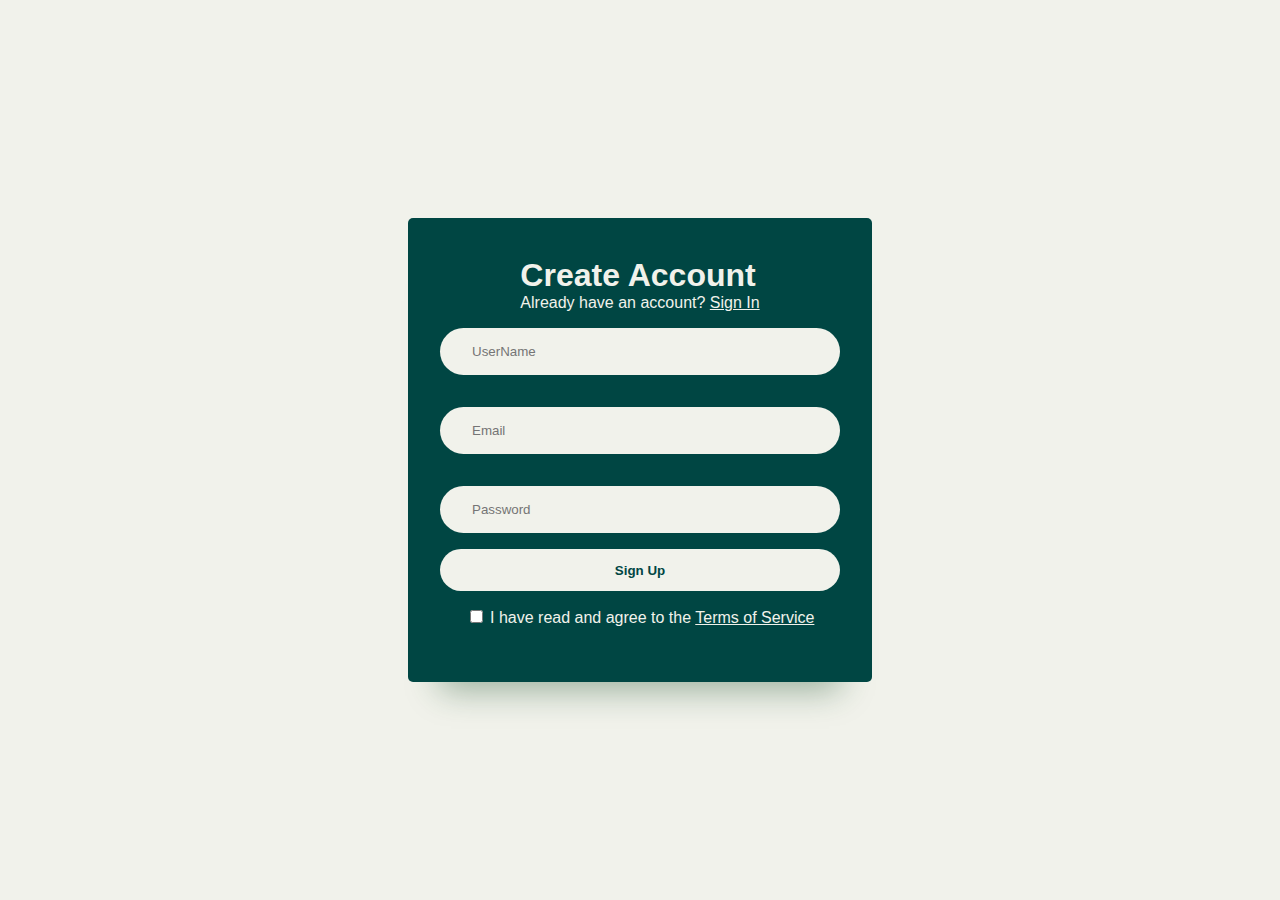
<file: signup.html>
<!DOCTYPE html>
<html lang="en">
  <head>
    <meta charset="UTF-8" />
    <meta name="viewport" content="width=device-width, initial-scale=1.0" />
    <link rel="stylesheet" href="style.css" />
    <link rel="stylesheet" href="signup.css" />
    <title>Register | Vallejo Public Library</title>
  </head>
  <body class="container center alabaster-bg">
    <div class="card d-flex flex-column center rounded box-shadow alabaster brunswick-bg">
      <header class="card_title">
        <h1>Create Account</h1>
        <span>Already have an account? <a class="alabaster" href="login.html">Sign In</a></span>
      </header>
      <div class="form  w-100">
        <form class="d-flex flex-column" action="/register" method="post">
          <input
            type="text"
            name="username"
            id="username"
            placeholder="UserName"
          />
          <input type="email" name="email" placeholder="Email" id="email" />
          <input
            type="password"
            name="password"
            placeholder="Password"
            id="password"
          />
          <button class="button alabaster-bg brunswick bold merriweather-sans">Sign Up</button>
        </form>
      </div>
      <div class="card_terms my-1">
        <input type="checkbox" name="" id="terms" />
        <span
          >I have read and agree to the <a href="" class="alabaster">Terms of Service</a></span
        >
      </div>
    </div>
  </body>
</html>
</file>
<file: style.css>
html,
body {
  height: 100%;
  width: 100%;
  padding: 0;
  margin: 0;
  box-sizing: border-box;
  font-family: "Merriweather Sans", sans-serif;
  font-optical-sizing: auto;
  font-weight: 350;
}

/* Colors */

.brunswick {
  color: #004643;
}

.brunswick-bg {
  background-color: #004643;
}

.rich-black {
  color: #010b13;
}

.rich-black-bg {
  background-color: #010b13;
}

.alabaster {
  color: #f1f2eb;
}

.alabaster-bg {
  background-color: #f1f2eb;
}

.alabaster-border {
  border: #f1f2eb solid 0.2rem;
}

.white {
  color: #fff;
}

/* svg */

/* Utilities */

.w-100 {
  width: 100%;
}

.h-100 {
  height: 100%;
}

.center {
  display: flex;
  justify-content: center;
  align-items: center;
}

.flex-row {
  flex-direction: row;
}

.flex-column {
  flex-direction: column;
}

.rounded {
  border-radius: 5px;
}
.rounded-3 {
  border-radius: 3px;
}
.rounded-circle {
  border-radius: 3rem;
}

.no-decor {
  text-decoration: none;
  border: 0;
}

.box-shadow {
    box-shadow: 0 2.5rem 2rem -2rem hsla(138, 51%, 20%, 0.4);
}

/* Margins and Paddings */

.py-1 {
  padding-top: 1rem;
  padding-bottom: 1rem;
}
.py-2 {
  padding-top: 2rem;
  padding-bottom: 2rem;
}
.py-3 {
  padding-top: 3rem;
  padding-bottom: 3rem;
}
.py-4 {
  padding-top: 4rem;
  padding-bottom: 4rem;
}
.py-5 {
  padding-top: 5rem;
  padding-bottom: 5rem;
}
.px-1 {
  padding-left: 1rem;
  padding-right: 1rem;
}
.px-2 {
  padding-left: 2rem;
  padding-right: 2rem;
}
.px-3 {
  padding-left: 3rem;
  padding-right: 3rem;
}
.px-4 {
  padding-left: 4rem;
  padding-right: 4rem;
}
.px-5 {
  padding-left: 5rem;
  padding-right: 5rem;
}

.mx-1 {
  margin-left: 1rem;
  margin-right: 1rem;
}
.mx-2 {
  margin-left: 2rem;
  margin-right: 2rem;
}
.mx-3 {
  margin-left: 3rem;
  margin-right: 3rem;
}
.mx-4 {
  margin-left: 4rem;
  margin-right: 4rem;
}
.mx-5 {
  margin-left: 5rem;
  margin-right: 5rem;
}

.mt-0 {
  margin-top: 0rem;
}
.mt-1 {
  margin-top: 1rem;
}
.mt-2 {
  margin-top: 2rem;
}
.mt-3 {
  margin-top: 3rem;
}
.mt-4 {
  margin-top: 4rem;
}
.mt-5 {
  margin-top: 5rem;
}

.my-1 {
  margin-top: 1rem;
  margin-bottom: 1rem;
}
.my-2 {
  margin-top: 2rem;
  margin-bottom: 2rem;
}
.my-3 {
  margin-top: 3rem;
  margin-bottom: 3rem;
}
.my-4 {
  margin-top: 4rem;
  margin-bottom: 4rem;
}
.my-5 {
  margin-top: 5rem;
  margin-bottom: 5rem;
}

.mb-0 {
  margin-bottom: 0rem;
}
.mb-1 {
  margin-bottom: 1rem;
}
.mb-2 {
  margin-bottom: 2rem;
}
.mb-3 {
  margin-bottom: 3rem;
}
.mb-4 {
  margin-bottom: 4rem;
}
.mb-5 {
  margin-bottom: 5rem;
}

.mr-1 {
  margin-right: 1rem;
}
.ml-1 {
  margin-left: 1rem;
}

/* Fonts */
.fine-print {
  color: #afafaf;
  font-size: 0.7rem;
}

.vollkorn-sc-regular {
  font-family: "Vollkorn SC", serif;
  font-weight: 400;
  font-style: normal;
}

.vollkorn-sc-semibold {
  font-family: "Vollkorn SC", serif;
  font-weight: 600;
  font-style: normal;
}

.vollkorn-sc-bold {
  font-family: "Vollkorn SC", serif;
  font-weight: 700;
  font-style: normal;
}

.vollkorn-sc-black {
  font-family: "Vollkorn SC", serif;
  font-weight: 900;
  font-style: normal;
}

.merriweather-sans {
  font-family: "Merriweather Sans", sans-serif;
  font-optical-sizing: auto;
  font-weight: 350;
  font-style: normal;
}

.merriweather-light {
  font-family: "Merriweather", serif;
  font-weight: 300;
  font-style: normal;
}

.merriweather-regular {
  font-family: "Merriweather", serif;
  font-weight: 400;
  font-style: normal;
}

.merriweather-bold {
  font-family: "Merriweather", serif;
  font-weight: 700;
  font-style: normal;
}

.merriweather-black {
  font-family: "Merriweather", serif;
  font-weight: 900;
  font-style: normal;
}

.merriweather-light-italic {
  font-family: "Merriweather", serif;
  font-weight: 300;
  font-style: italic;
}

.merriweather-regular-italic {
  font-family: "Merriweather", serif;
  font-weight: 400;
  font-style: italic;
}

.merriweather-bold-italic {
  font-family: "Merriweather", serif;
  font-weight: 700;
  font-style: italic;
}

.merriweather-black-italic {
  font-family: "Merriweather", serif;
  font-weight: 900;
  font-style: italic;
}

.bold {
  font-weight: 700;
}

.white-space-nowrap{
    white-space: nowrap;
}

h1,
h2,
h3,
h4,
h5,
h6 {
  margin: 0;
  padding: 0;
}

h2,
h3,
h4,
h5,
h6 {
  font-family: "Merriweather", serif;
  font-weight: 700;
  font-style: normal;
}

/* Layout */
.container {
  display: flex;
  justify-content: center;
}

.justify-between {
  justify-content: space-between;
}

.justify-center {
  justify-content: center;
}

.justify-evenly {
  justify-content: space-evenly;
}

.justify-start {
  justify-content: start;
}

.align-start {
  align-items: flex-start;
}

.align-center {
  align-items: center;
}

.text-center {
  text-align: center;
}

.text-right {
  text-align: right;
}

.text-left {
  text-align: left;
}

main {
  padding: 1rem 2rem;
  display: flex;
  flex-direction: column;
  align-items: center;
}

.footer {
  padding: 2rem;
}

/* Navbar */

.logo-image {
  width: 100px;
  @media (min-width: 576px) {
    width: 120px;
  }
}

.logo-text-big {
  font-size: 1.37rem;
  @media (min-width: 576px) {
    font-size: 1.95rem;
  }
}

.logo-text {
  font-size: 0.7rem;
  padding-left: 0.7rem;
  white-space: nowrap;
  @media (min-width: 576px) {
    padding-left: 1rem;
    font-size: 1rem;
  }
}

.navbar-header {
  padding: 1rem 2rem;
}

.navbar-list {
  padding: 0;
  flex-wrap: wrap;
  @media (min-width: 576px) {
    flex-wrap: nowrap;
  }
}

.navbar-menu {
  width: 100%;
  margin-top: 1rem;

  @media (min-width: 992px) {
    width: auto;
    padding: 1rem 2rem;
    margin-top: 0;
  }
}

.navbar-list > li {
  list-style-type: none;
  white-space: nowrap;
}

/* Main */

.background-image {
  height: 500px;
  width: 100%;
  background: url(library-image-optimized.jpeg) no-repeat center center;
  -webkit-background-size: cover;
  -moz-background-size: cover;
  -o-background-size: cover;
  background-size: cover;
}

.catalog-heading {
  font-size: 1.7rem;
  @media (min-width: 576px) {
    font-size: 2rem;
  }
  @media (min-width: 768px) {
    font-size: 4rem;
  }
}

.searchBar {
  max-width: 40.25rem;
  display: flex;
  flex-direction: row;
  align-items: center;
}

#searchQueryInput {
  height: 2.8rem;
  outline: none;
  border: none;
  border-radius: 1.625rem;
  padding: 0 7rem 0 1.5rem;

  @media (min-width: 768px) {
    padding: 0 30rem 0 1.5rem;
  }
}

#searchQuerySubmit {
  width: 3.5rem;
  height: 2.8rem;
  margin-left: -3.5rem;
  background: none;
  border: none;
  outline: none;
}

#searchQuerySubmit:hover {
  cursor: pointer;
}

.catalog-text {
  font-size: 0.6rem;
  @media (min-width: 576px) {
    font-size: 1rem;
  }
}

/* About */
.library-photo {
  position: relative;
}

.library-image {
  width: 100%;
  height: 100%;
  border-top-left-radius: 5px;
  border-top-right-radius: 5px;
  @media (min-width: 992px) {
    width: 600px;
    height: 600px;
    max-width: 600px;
    border-radius: 5px;
  }
  background: url(library-image-hours.jpeg) no-repeat center;
  background-size: cover;
}

.library-info {
  background-color: #010b139c;
  color: #f1f2eb;
  width: 100%;
  position: absolute;
  bottom: 0;
  border-bottom-left-radius: 5px;
  border-bottom-right-radius: 5px;
}

.timings {
  border-bottom-left-radius: 5px;
  border-bottom-right-radius: 5px;
  @media (min-width: 992px) {
    border-radius: 5px;
  }
}

.table {
  padding-left: 2rem;
  padding-right: 2rem;
}

.table-body {
  white-space: nowrap;
}
/* News */

.news-article {
  box-shadow: 0 2.5rem 2rem -2rem hsla(138, 51%, 20%, 0.4);
  background-color: #fff;
  position: relative;
  margin-bottom: 1rem;
}

.article-content {
  padding: 2rem;
}

.news-text {
  overflow: hidden;
  height: 7.4rem;
}

figure {
  margin: 0;
}

.article-image {
  position: relative;
  width: 100%;
  object-fit: cover;
  border-top-right-radius: 5px;
  border-top-left-radius: 5px;

  @media (min-width: 768px) {
    width: 350px;
    max-width: 350px;
    border-top-left-radius: 0;
    border-bottom-right-radius: 5px;
    border-top-right-radius: 5px;
  }
}

.image-caption {
  position: absolute;
  right: 0;
  bottom: 0;
  padding: 0.5rem 1rem;
}

.article-photo {
  @media (min-width: 768px) {
    order: 2;
  }
}

/* Events */

.events {
  box-shadow: 0 2.5rem 2rem -2rem hsla(138, 51%, 20%, 0.4);
  background-color: #fff;
}

.event-date {
  padding: 2rem;
  border-top-left-radius: 5px;
  border-top-right-radius: 5px;
  border-bottom-left-radius: 0px;
  @media (min-width: 768px) {
    border-top-left-radius: 5px;
    border-bottom-left-radius: 5px;
  }
}

.event-article {
  box-shadow: 0 2.5rem 2rem -2rem hsla(138, 51%, 20%, 0.4);
  background-color: #fff;
  width: 100%;
  @media (min-width: 768px) {
    width: auto;
  }
}

/* Footer */
.icons {
  width: 1.3rem;
  padding: 0.1rem;

  @media (min-width: 576px) {
    width: 3rem;
    padding: 0.5rem;
  }
}

/* Button */

.button {
  border-radius: 3em;
  border: none;
  padding: 1em 2em;
  cursor: pointer;
}

.button-container {
  width: 100%;
  display: flex;
  justify-content: space-evenly;
}

.link {
  padding: 1rem;
  text-decoration: none;
}

.text-link {
  text-decoration: none;
}

/* Inputs */

.input-container {
  width: 600px;
  justify-content: space-evenly;
}

.input-box {
  width: 75px;
  height: 75px;
  font-size: 42px;
  border: 1px solid;
  border-color: #c6934b;
}

/* Responsive Design*/

.d-none {
  display: none;
}

.d-flex {
  display: flex;
}

.d-block {
  display: block;
}

.d-xs-none {
  @media (min-width: 0px) {
    display: none;
  }
}
.d-sm-none {
  @media (min-width: 576px) {
    display: none;
  }
}
.d-md-none {
  @media (min-width: 768px) {
    display: none;
  }
}
.d-lg-none {
  @media (min-width: 992px) {
    display: none;
  }
}

.d-xl-none {
  @media (min-width: 1200px) {
    display: none;
  }
}

.d-xs-flex {
  @media (min-width: 0px) {
    display: flex;
  }
}
.d-sm-flex {
  @media (min-width: 576px) {
    display: flex;
  }
}
.d-md-flex {
  @media (min-width: 768px) {
    display: flex;
  }
}
.d-lg-flex {
  @media (min-width: 992px) {
    display: flex;
  }
}

.d-xl-flex {
  @media (min-width: 1200px) {
    display: flex;
  }
}

.flex-xs-column {
  @media (min-width: 0px) {
    flex-direction: column;
  }
}
.flex-sm-column {
  @media (min-width: 576px) {
    flex-direction: column;
  }
}
.flex-md-column {
  @media (min-width: 768px) {
    flex-direction: column;
  }
}
.flex-lg-column {
  @media (min-width: 992px) {
    flex-direction: column;
  }
}

.flex-xl-column {
  @media (min-width: 1200px) {
    flex-direction: column;
  }
}
.flex-xs-row {
  @media (min-width: 0px) {
    flex-direction: row;
  }
}
.flex-sm-row {
  @media (min-width: 576px) {
    flex-direction: row;
  }
}
.flex-md-row {
  @media (min-width: 768px) {
    flex-direction: row;
  }
}
.flex-lg-row {
  @media (min-width: 992px) {
    flex-direction: row;
  }
}

.flex-xl-row {
  @media (min-width: 1200px) {
    flex-direction: row;
  }
}
</file>
<file: signup.css>
.card {
  width: 400px;
  height: 400px;
  padding: 2rem;
}

.form input {
  margin: 1rem 0;
  background-color: #f1f2eb;
  border: none;
  outline: none;
  padding: 1rem 2rem;
  border-radius: 3em;
}
</file>
